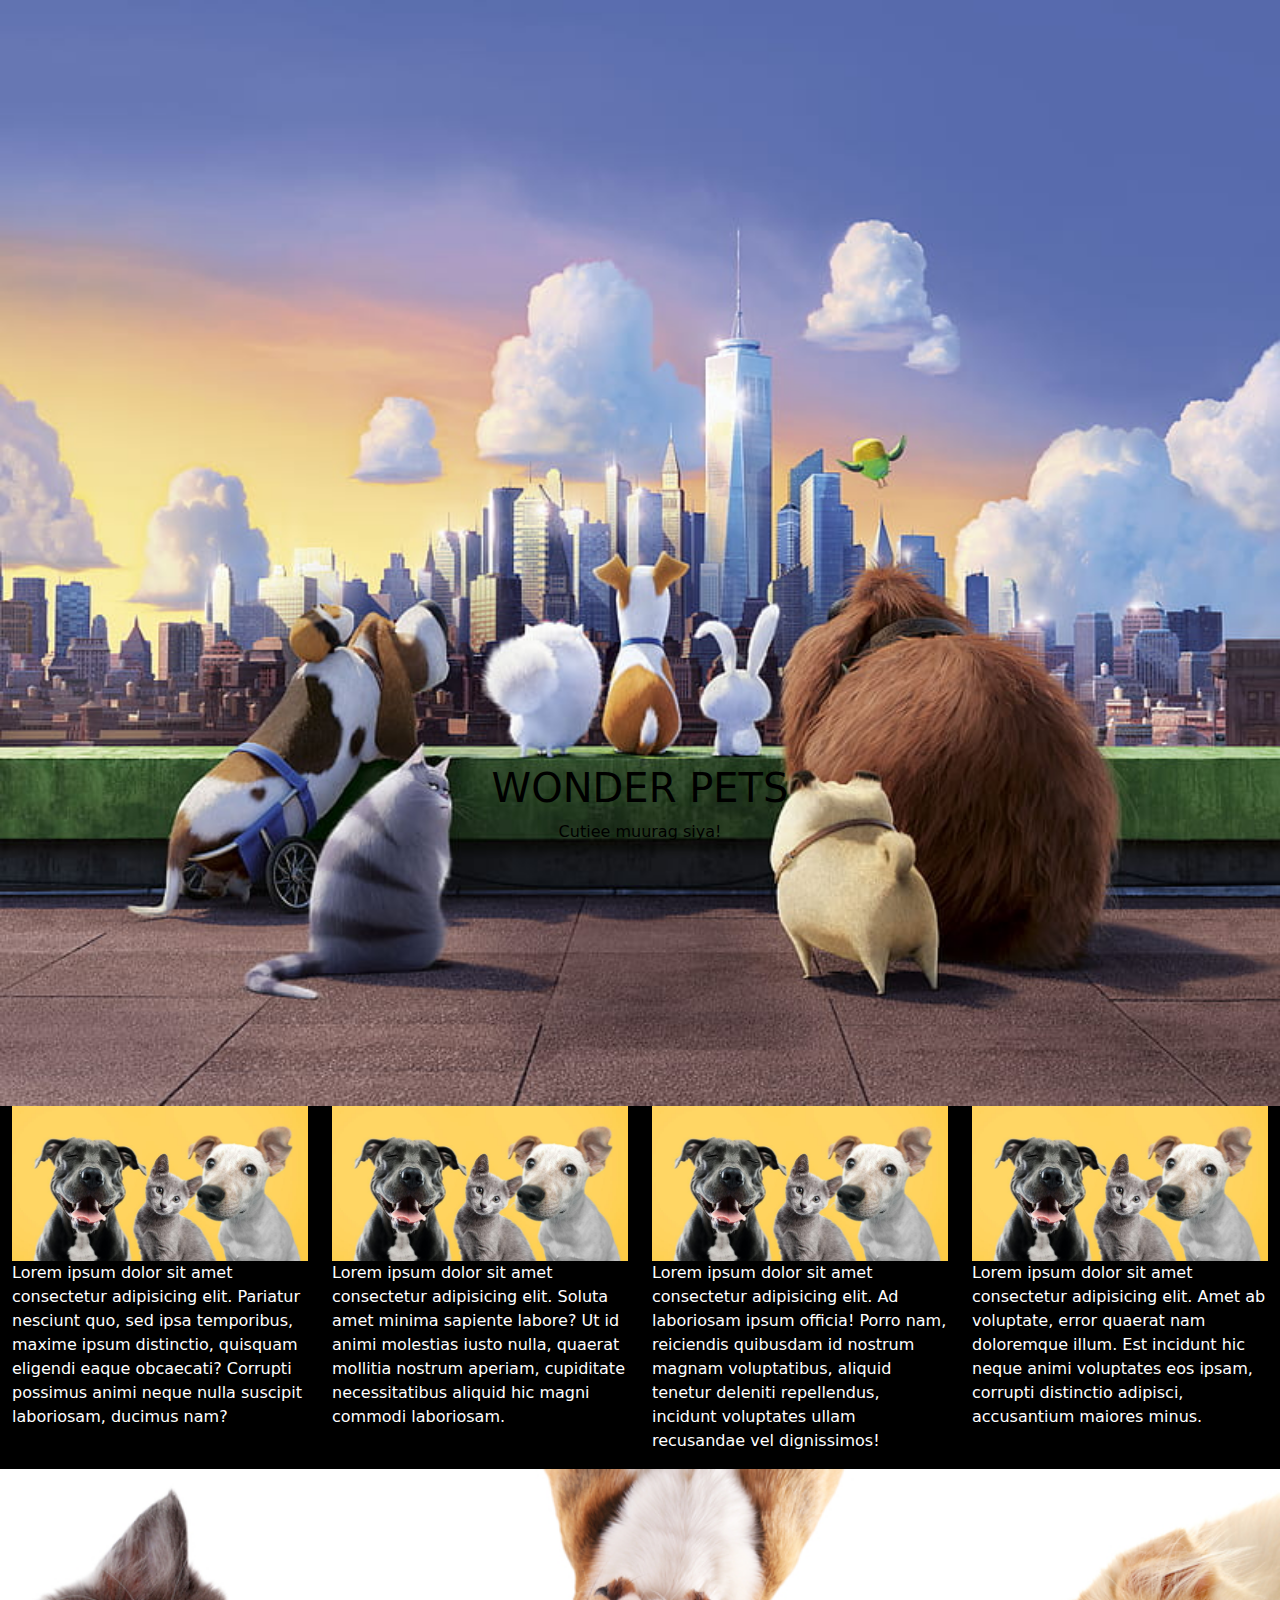
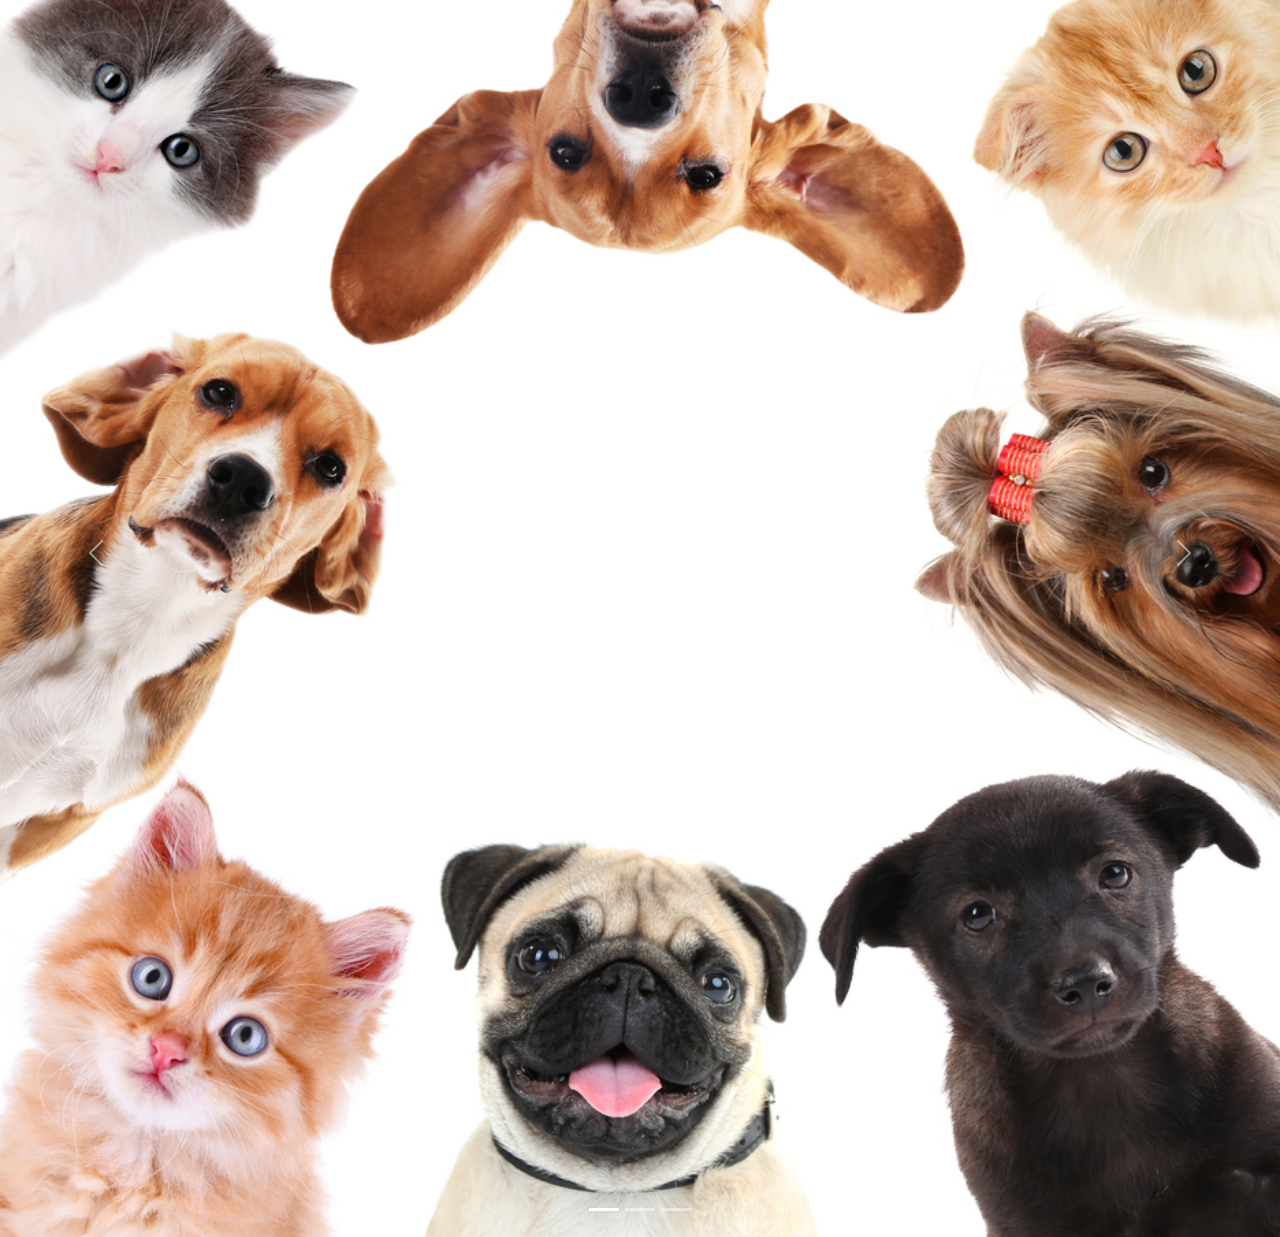
<file: layout.html>
<html lang="en">
<head>
    <meta charset="UTF-8">
    <meta http-equiv="X-UA-Compatible" content="IE=edge">
    <meta name="viewport" content="width=device-width, initial-scale=1.0">
    <link href="https://cdn.jsdelivr.net/npm/bootstrap@5.2.3/dist/css/bootstrap.min.css" rel="stylesheet">
    <title>PETS</title>
</head>
<body>
   
    <img src="images/num45.jpg" class="w-100 d-block">
    <div class="carousel-caption text-black">
        <h1>WONDER PETS</h1>
        <p>Cutiee muurag siya!</p>
    </div>
     <div class="container-fluid bg-black text-white">
    <div class="row">
        <div class="col-sm-3 col-6">
         <img src="images/num1.jpg" class="w-100">
         <p>Lorem ipsum dolor sit amet consectetur adipisicing elit. Pariatur nesciunt quo, sed ipsa temporibus, maxime ipsum distinctio, quisquam eligendi eaque obcaecati? Corrupti possimus animi neque nulla suscipit laboriosam, ducimus nam?</p>
        </div>
        <div class="col-sm-3 col-6">
         <img src="images/num1.jpg" class="w-100" >
         <p>Lorem ipsum dolor sit amet consectetur adipisicing elit. Soluta amet minima sapiente labore? Ut id animi molestias iusto nulla, quaerat mollitia nostrum aperiam, cupiditate necessitatibus aliquid hic magni commodi laboriosam.</p>
        </div>
        <div class="col-sm-3 col-6">
            <img src="images/num1.jpg" class="w-100" >
            <p>Lorem ipsum dolor sit amet consectetur adipisicing elit. Ad laboriosam ipsum officia! Porro nam, reiciendis quibusdam id nostrum magnam voluptatibus, aliquid tenetur deleniti repellendus, incidunt voluptates ullam recusandae vel dignissimos!</p>
           </div>
           <div class="col-sm-3 col-6">
            <img src="images/num1.jpg" class="w-100" >
            <p>Lorem ipsum dolor sit amet consectetur adipisicing elit. Amet ab voluptate, error quaerat nam doloremque illum. Est incidunt hic neque animi voluptates eos ipsam, corrupti distinctio adipisci, accusantium maiores minus.</p>
           </div>
      </div>
    </div>

    <div id="demo" class="carousel slide" data-bs-ride="carousel">

        <!-- Indicators/dots -->
        <div class="carousel-indicators">
          <button type="button" data-bs-target="#demo" data-bs-slide-to="0" class="active"></button>
          <button type="button" data-bs-target="#demo" data-bs-slide-to="1"></button>
          <button type="button" data-bs-target="#demo" data-bs-slide-to="2"></button>
        </div>
      
        <!-- The slideshow/carousel -->
        <div class="carousel-inner">
          <div class="carousel-item active">
            <img src="images/num3.jpg"  class="d-block w-100">
          </div>
          <div class="carousel-item">
            <img src="images/num2.jpeg"  class="d-block w-100">
          </div>
          <div class="carousel-item">
            <img src="images/num1.jpg"  class="d-block w-100">
          </div>
        </div>
      
        <!-- Left and right controls/icons -->
        <button class="carousel-control-prev" type="button" data-bs-target="#demo" data-bs-slide="prev">
          <span class="carousel-control-prev-icon"></span>
        </button>
        <button class="carousel-control-next" type="button" data-bs-target="#demo" data-bs-slide="next">
          <span class="carousel-control-next-icon"></span>
        </button>
      </div>




      <script src="https://cdn.jsdelivr.net/npm/bootstrap@5.2.3/dist/js/bootstrap.bundle.min.js"></script>
</body>
</html>
</file>
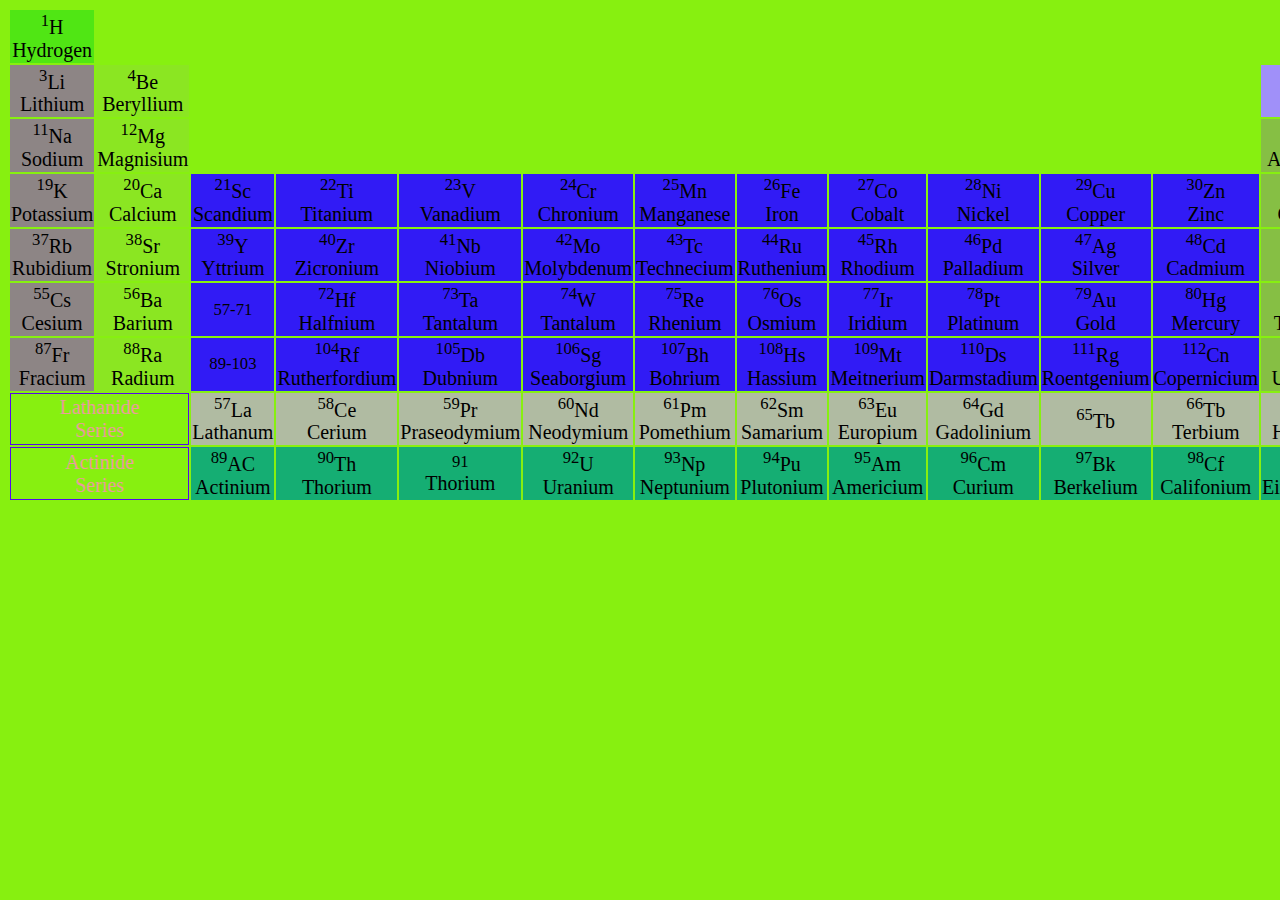
<file: periodic.html>
<html lang="en">
    <head>
        <meta charset="UTF-8">
        <meta http-equiv="X-UA-Compatible" content="IE=edge">
        <meta name="viewport" content="width=device-width, initial-scale=1.0">
        <title>Document</title>
    </head>
    <body>
        <!DOCTYPE html>
    <html lang="en">
    <head>
        <meta charset="UTF-8">
        <meta http-equiv="X-UA-Compatible" content="IE=edge">
        <meta name="viewport" content="width=device-width, initial-scale=1.0">
        <link rel="stylesheet" href="css/style.css">
        <title>Document</title>
    </head>
    <body>
        <table>
            <thead> 
                <tbody>
                <tr>
                    <td class="blue"> <sup>1</sup>H
                    <br>
                    Hydrogen</td>
                    <td colspan="16"></td>
                    <td class="violet"> <sup>2</sup>He
                    <br>
                    Helium</td>
                </tr>         
            </tbody>
                <tr>
                    <td class="red"> <sup>3</sup>Li 
                    Lithium</td>
                    <td class="orange"> <sup>4</sup>Be  Beryllium</td>
                        <td colspan="10" class="cols"></td>
                        <td class="blue1"> <sup>5</sup>B
                            <br>
                            Boron</td>
                    
                        <td class="blue"> <sup>6</sup>C Carbon</td>
                        <td class="blue"> <sup>7</sup>N
                        <br>
                            Nitrogen</td>
                        <td class="blue"> <sup>8</sup>O 
                            <br>
                            Oxygen</td>
                        <td class="violet1"> <sup>9</sup>F 
                            <br>
                            Flourine</td>
                        <td class="violet"> <sup>10</sup>Ne
                            <br>
                            Neon</td>
                </tr>
                <tbody>
                        <tr>
                            <td class="red"> <sup>11</sup>Na 
                            <br>
                            Sodium</td>
                            <td class="orange"> <sup>12</sup>Mg Magnisium</td>
                            <td colspan="10"></td>
                        <td class="yellowgreen"> <sup>13</sup>Ai Aluminum</td>
                        <td class="blue1"> <sup>14</sup>Si 
                            <br>
                            Silicon</td>
                        <td class="blue"> <sup>15</sup>P 
                            <br>
                            Phosphorus</td>
                        <td class="blue"> <sup>16</sup>S 
                            <br>
                        Sulfur</td>
                        <td class="violet1"> <sup>17</sup>Ci 
                            <br>
                            Clorine</td>
                            <td class="violet"> <sup>18</sup>Ar
                                <br>
                                Argon </td>
                </tbody>
                        <tbody>
                        <tr>
                            <td class="red"> <sup>19</sup>K 
                            Potassium</td>
                            <td class="orange"> <sup>20</sup>Ca Calcium</td>
                            <td class="yellow"> <sup>21</sup>Sc 
                            <br>
                            Scandium</td>
                            <td class="yellow"> <sup>22</sup>Ti
                                <br>
                            Titanium</td>
                            <td class="yellow"> <sup>23</sup>V
                                <br>
                            Vanadium</td>
                            <td class="yellow"> <sup>24</sup>Cr 
                            <br>
                            Chronium</td>
                            <td class="yellow"> <sup>25</sup>Mn 
                            <br>
                            Manganese</td>
                            <td class="yellow"> <sup>26</sup>Fe
                            <br>
                            Iron</td>
                            <td class="yellow"><sup>27</sup>Co
                            <br>
                            Cobalt</td>
                            <td class="yellow"> <sup>28</sup>Ni
                            <br>
                            Nickel</td>
                            <td class="yellow"><sup>29</sup>Cu 
                            <br>
                            Copper</td>
                            <td class="yellow"><sup>30</sup>Zn
                            <br>
                            Zinc</td>
                            <td class="yellowgreen"> <sup>31</sup>Ga 
                            <br>
                            Gallium</td>
                            <td class="blue1"> <sup>32</sup>Ge
                                <br>
                            Germanium</td>
                            <td class="blue1"> <sup>33</sup>As
                                <br>
                            Arsenic</td>
                            <td class="blue"> <sup>34</sup>Se 
                                <br>
                            Selenium </td>
                            <td class="violet1"> <sup>35</sup>Br 
                                <br>
                                Bromine</td>
                                <td class="violet"> <sup>36</sup>Kr
                                    <br>
                                Krypton</td>
                        </tr> 
                        </tbody>
                        <tbody>
                            <tr>
                                <td class="red"> <sup>37</sup>Rb
                                Rubidium</td>
                                <td class="orange"> <sup>38</sup>Sr Stronium</td> 
                                <td class="yellow"> <sup>39</sup>Y 
                                    <br>
                                Yttrium</td>
                                <td class="yellow"> <sup>40</sup>Zr
                                    <br>
                                Zicronium</td>
                                <td class="yellow"> <sup>41</sup>Nb
                                    <br>
                                Niobium</td>
                                <td class="yellow"> <sup>42</sup>Mo
                                    <br>
                                Molybdenum</td>
                                <td class="yellow"> <sup>43</sup>Tc
                                    <br>
                                Technecium</td>
                                <td class="yellow"> <sup>44</sup>Ru
                                    <br>
                                Ruthenium</td>
                                <td class="yellow"> <sup>45</sup>Rh
                                    <br>
                                Rhodium</td>
                                <td class="yellow"> <sup>46</sup>Pd
                                    <br>
                                Palladium</td>
                                <td class="yellow"> <sup>47</sup>Ag
                                    <br>
                                Silver</td>
                                <td class="yellow"> <sup>48</sup>Cd
                                    <br>
                                Cadmium</td>
                                <td class="yellowgreen"> <sup>49</sup>In
                                    <br>
                                Indium</td>
                                <td class="yellowgreen"> <sup>50</sup>Sn
                                    <br>
                                    Tin</td>
                                <td class="blue1"> <sup>51</sup>Sb
                                    <br>
                                Antimony</td>
                                <td class="blue1"> <sup>52</sup>Te
                                    <br>
                                    Tellurium</td>
                                <td class="violet1"> <sup>53</sup>I 
                                    <br>
                                    Iodine</td>
                                    <td class="violet"> <sup>54</sup>Xe
                                        <br>
                                    Xenon</td>
                            </tr> 
                        </tbody>
                        <tbody>
                            <tr>
                                <td class="red"> <sup>55</sup>Cs
                                Cesium</td>
                                <td class="orange"> <sup>56</sup>Ba Barium</td>
                                <td class="yellow"> <sup>57-71</sup>
                                    <br>
                                </td>
                                    <td class="yellow"> <sup>72</sup>Hf
                                        <br>
                                Halfnium </td>
                                    <td class="yellow"> <sup>73</sup>Ta
                                        <br>
                                    Tantalum</td>                
                                    <td class="yellow"> <sup>74</sup>W
                                        <br>
                                    Tantalum</td>
                                    <td class="yellow"> <sup>75</sup>Re
                                        <br>
                                    Rhenium</td>
                                    <td class="yellow"> <sup>76</sup>Os
                                        <br>
                                    Osmium</td> 
                                    <td class="yellow"> <sup>77</sup>Ir
                                        <br>
                                    Iridium</td>
                                    <td class="yellow"> <sup>78</sup>Pt
                                        <br>
                                    Platinum</td>
                                    <td class="yellow"> <sup>79</sup>Au
                                        <br>
                                    Gold</td>
                                    <td class="yellow"> <sup>80</sup>Hg
                                        <br>
                                    Mercury</td> 
                                    <td class="yellowgreen"> <sup>81</sup>Ti
                                    <br>
                                    Thallium</td>
                                    <td class="yellowgreen"> <sup>82</sup>Pb
                                    <br>
                                    Lead</td>
                                    <td class="yellowgreen"> <sup>83</sup>Bi
                                    <br>
                                    Bismuth</td>
                                    <td class="blue1"> <sup>84</sup>Po
                                    <br>
                                    Plonium</td>
                                    <td class="violet1"> <sup>85</sup>At
                                        <br>
                                    Astatine</td>
                                    <td class="violet"> <sup>86</sup>Rn
                                    <br>
                                Radon</td>                      
                            </tr>
                        </tbody>
                        <tbody>
                            <tr>
                                <td class="red"> <sup>87</sup>Fr 
                                Fracium</td>
                                <td class="orange"> <sup>88</sup>Ra Radium</td>
                                <td class="yellow"> <sup>89-103</sup>
                                <br>
                                </td>
                                <td class="yellow"> <sup>104</sup>Rf
                                <br>
                                Rutherfordium</td>
                                <td class="yellow"> <sup>105</sup>Db
                                <br>
                                Dubnium</td>
                                <td class="yellow"> <sup>106</sup>Sg
                                <br>
                                Seaborgium</td>
                                <td class="yellow"> <sup>107</sup>Bh
                                <br>
                                Bohrium</td>
                                <td class="yellow"> <sup>108</sup>Hs
                                <br>
                                Hassium</td>
                                <td class="yellow"> <sup>109</sup>Mt
                                <br>
                                Meitnerium</td>
                                <td class="yellow"> <sup>110</sup>Ds
                                <br>
                            Darmstadium</td>
                                <td class="yellow"> <sup>111</sup>Rg
                                <br>
                                Roentgenium</td>
                                <td class="yellow"> <sup>112</sup>Cn
                                <br>
                                Copernicium</td>
                                <td class="yellowgreen"> <sup>113</sup>Uut
                                <br>
                                Unutrium</td>
                                <td class="yellowgreen"> <sup>114</sup>Fl
                                <br>
                                Flerovium</td>
                                <td class="yellowgreen"> <sup>115</sup>Uup
                                <br>
                                Ununpesium</td>
                                <td class="yellowgreen"> <sup>116</sup>Lv
                                <br>
                                Livermorium</td>
                                <td class="violet1"> <sup>117</sup>Uus
                                    <br>
                                Ununsepsium</td>
                                <td class="violet"> <sup>118</sup>Uuo
                                Ununoctium<br>
                            </td>                    
                            </tr>
                        </tbody>
                        <tbody>
                            <tr>
                                <td colspan="2"class="text">Lathanide <br> Series</td>
                            <td class="yellowgreen3"> <sup>57</sup>La 
                                <br>
                                Lathanum</td>
                            <td class="yellowgreen3"> <sup>58</sup>Ce
                                <br> 
                                Cerium</td>
                            <td class="yellowgreen3"> <sup>59</sup>Pr
                                <br>
                                Praseodymium</td>
                            <td class="yellowgreen3"> <sup>60</sup>Nd
                                <br>
                            Neodymium</td>
                            <td class="yellowgreen3"> <sup>61</sup>Pm
                                <br>
                                Pomethium</td>
                            <td class="yellowgreen3"> <sup>62</sup>Sm
                                <br>
                                Samarium</td>
                            <td class="yellowgreen3"> <sup>63</sup>Eu
                                <br>
                                Europium</td>
                            <td class="yellowgreen3"> <sup>64</sup>Gd
                                <br>
                                Gadolinium</td>
                            <td class="yellowgreen3"> <sup>65</sup>Tb
                                <br>
                                </td>
                                <td class="yellowgreen3"> <sup>66</sup>Tb
                                    <br>
                                Terbium</td> 
                                <td class="yellowgreen3"> <sup>67</sup>Ho
                                        <br>
                                    Holmium</td> 
                                <td class="yellowgreen3"> <sup>68</sup>Er
                                    <br>
                                Erbium</td> 
                                <td class="yellowgreen3"> <sup>69</sup>Tm
                                <br>
                                Thulium</td> 
                                <td class="yellowgreen3"> <sup>70</sup>Yb
                                <br>
                                Ytterbium </td> 
                                <td class="yellowgreen3"> <sup>71</sup>Lu
                                <br>
                                Lutelium</td>                  
                                <td colspan="2"></td>
                            </tr>
                        </tbody>
                        <tbody>
                            <tr>
                                    <td colspan="2" class="text">Actinide <br> Series</td>
                                    <td class="green3"><sup>89</sup>AC
                                    <br>
                                    Actinium</td>
                                    <td class="green3"><sup>90</sup>Th
                                    <br>
                                    Thorium</td>
                                    <td class="green3"><sup>91</sup>
                                        <br>
                                Thorium </td>
                                    <td class="green3"><sup>92</sup>U
                                            <br>
                                    Uranium </td>
                                    <td class="green3"><sup>93</sup>Np
                                                <br>
                                    Neptunium</td>
                                    <td class="green3"><sup>94</sup>Pu
                                                <br>
                                    Plutonium</td>
                                    <td class="green3"><sup>95</sup>Am
                                    <br>
                                    Americium</td>
                                    <td class="green3"><sup>96</sup>Cm 
                                    <br>
                                    Curium</td>
                                    <td class="green3"><sup>97</sup>Bk
                                    <br>
                                    Berkelium </td>
                                    <td class="green3"><sup>98</sup>Cf
                                    <br>
                                    Califonium</td>
                                    <td class="green3"><sup>99</sup>Es
                                        <br>
                                    Einsteinium</td>
                                    <td class="green3"><sup>100</sup>Fm
                                        <br>
                                    Fermium</td>
                                    <td class="green3"><sup>101</sup>Md
                                        <br>
                                    Mendelevium</td>
                                    <td class="green3"><sup>102</sup>No
                                        <br>
                                    Nobelium</td>
                                    <td class="green3"><sup>103</sup>Lr
                                        <br>
                                    Lawrencium</td>                        
                                <td colspan="2"></td>
                            </tr>
                        </tbody>
        </table>
    </body>
    </html>


    </body>
    </html>
</file>
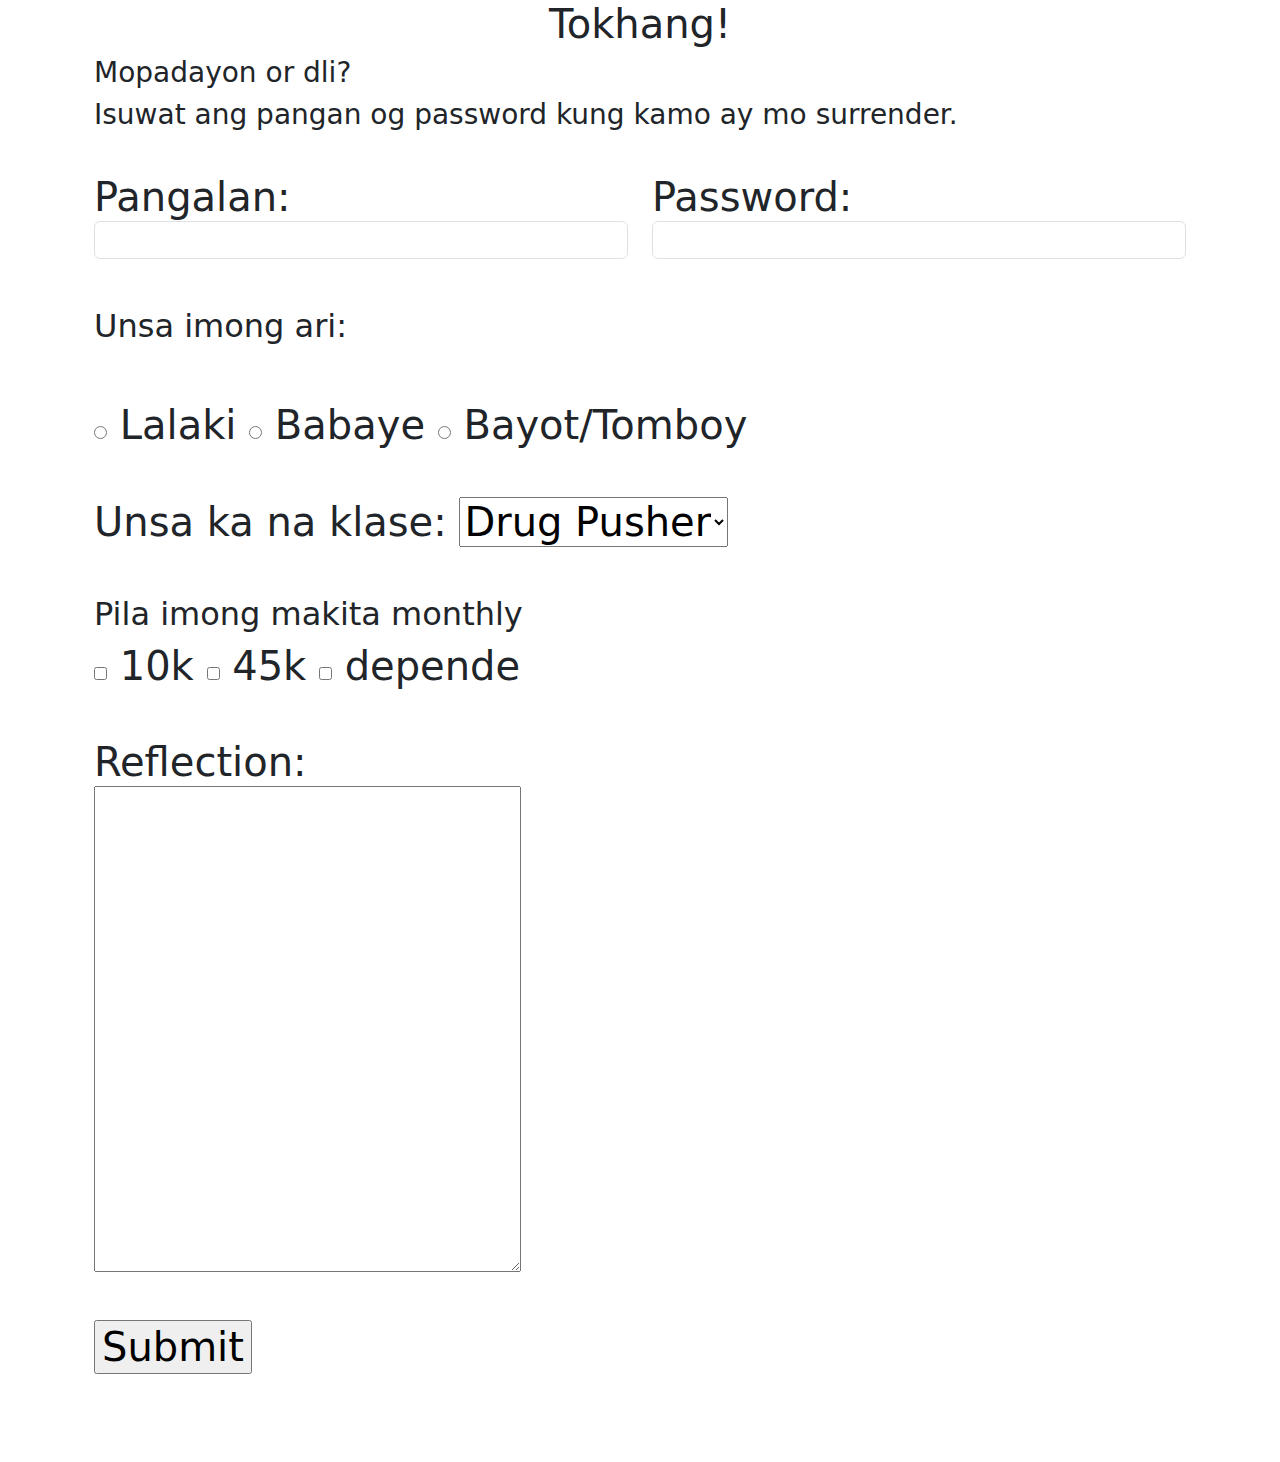
<file: survey.html>
<html lang="en">
<head>
    <meta charset="UTF-8">
    <meta http-equiv="X-UA-Compatible" content="IE=edge">
    <meta name="viewport" content="width=device-width, initial-scale=1.0">
    <link href="https://cdn.jsdelivr.net/npm/bootstrap@5.2.3/dist/css/bootstrap.min.css" rel="stylesheet">
    <title>Survey</title>
</head>
<body>
    
    <section id="survey">
       
              <div class="section-header text-center pb-5">
        <div>
            <h1>Tokhang!</h1>
        </div>
      <h1 class="text-start">
      
      <div class="container">
       
     
      <div class="modal fade" id="myModal" data-bs-backdrop="static" data-bs-target="false">
      <div class="modal-dialog">
        <div class="modal-content">
      
          
          <div class="modal-header">
            <h4 class="modal-title"><h5>Our Project</h5>
            <button type="button" class="btn-close" data-bs-dismiss="modal"></button>
          </div>
      

          <div class="modal-body">
            Folder
          </div>
          
          
          <div class="modal-footer">
            <button type="button" class="btn btn-danger" data-bs-dismiss="modal">Close</button>
          </div>
        </div>
      </div>
      </div>
        <section class="contactus" id="contact us">
      <div class="container">
        <h3>Mopadayon or dli?</h3>
        <h3>Isuwat ang pangan og password kung kamo ay mo surrender.
          <br><br>
        </h3>
        <form action="">
          <div class="row">
            <div class="col-6">
                <label for="fname">Pangalan:</label>
                <input type="text" name="fname" id="fname" class="form-control">
            </div>
            <div class="col-6">
                <label for="password">Password:</label>
                <input type="password" name="password" id="password" class="form-control">
            </div>
          </div>
          <br>
            <h2>Unsa imong ari:</h2>
            <br>
            <input type="radio" name="course" id="Lalaki">
            <label for="Lalaki">Lalaki</label>
            <input type="radio" name="course" id="Babaye">
            <label for="Babaye">Babaye</label>
            <input type="radio" name="course" id="Bayot/Tomboy">
            <label for="Bayot/Tomboy">Bayot/Tomboy</label>  
             <br><br>

            <label for="course">Unsa ka na klase:</label>
            <select name="course" id="course">
                <option value="Drug Pusher">Drug Pusher </option>
                <option value="Drug User">Drug User</option>
                <option value="Adik niya">Adik niya</option>
            </select>
            <br><br>
            <h2>Pila imong makita monthly</h2>
            <input type="checkbox" name="10k" id="10k">
            <label for="10k">10k</label>
            <input type="checkbox" name="45k" id="45k">
            <label for="45k">45k</label>
            <input type="checkbox" name="Depende" id="Depende">
            <label for="Depende">depende</label>
            <br><br>
            <label for="message">Reflection:</label><br>
            <textarea name="message" id="message" colse="30" rows="10"></textarea>
            <br><br>
            <input type="submit" value="Submit">
      </section>
        



      <link href="https://cdn.jsdelivr.net/npm/bootstrap@5.2.3/dist/css/bootstrap.min.css" rel="stylesheet">
</body>
</html>
</file>
<file: css/style.css>
.apol{
    box-shadow: 0 0 20px rgba(0, 0, 0, 0, .1);
}
.apol img{
    display: block;
    border-radius: 5px;
}

.apol:hover{
    transform: scale(1.3);
    z-index: 2;
}
.janpol{
    box-shadow: 0 0 20px rgba(0, 0, 0, 0, .1);
}
.janpol img{
    display: block;
    border-radius: 5px;
}
.janpol:hover{
    transform: scale(1.3);
    z-index: 2;
}
.bon{
    box-shadow: 0 0 20px rgba(0, 0, 0, 0, .1);
}
.bon img{
    display: block;
    border-radius: 5px;
}
.bon:hover{
    transform: scale(1.3);
    z-index: 2;
}
body {
    background-color: rgb(135, 240, 16);
}
table,thead,tbody,tr,td {
    border: 0px solid rgb(0, 0, 0); 
    text-align: center; ;
}
table {
    border: 0px solid rgb(255, 255, 255);
}
td {
    width: 30px;
    height: 30%px;
    border-collapse: collapse;
    font-size: 20px;
   border: 0px solid rgb(230, 124, 124);
}
.blue {
    background-color: #50e614;
    color: black;
}
.violet {
    background-color:   #2d0061;
    color: white;   
}
.violet1 {
    background-color: #b1e4b8;
}
.red {
    background-color:   #8d8585;
    color: black;
}
.orange {
    background-color: #8be622 ;
}
.yellow {
    background-color:;
}
.blue1 {
    background-color: #a090f9 ;
}
.yellowgreen {
    background-color: #86bf44;
}
.yellow {
    background-color: #311bf5;
}
.yellowgreen3 {
    background-color: #b0bba2;
}
.green3 {
    background-color: #15ae73;
}
.text {
    border: 1px solid rgb(87, 9, 233);
    color: rgb(233, 157, 157);
}
.color a{
    color: rgb(0, 0, 0);
}
.gal{
    color: rgb(255, 255, 255);
}
.box{
    box-shadow: 0 0 20px rgba(0, 0, 0, 0, .1);
}
.box img{
    display: block;
    border-radius: 5px;
}

.box:hover{
    transform: scale(1.3);
    z-index: 2;
}
.last h3{
    color: white;
}
.fb img{
    width: 40px;
    height: 50px;

}
</file>
